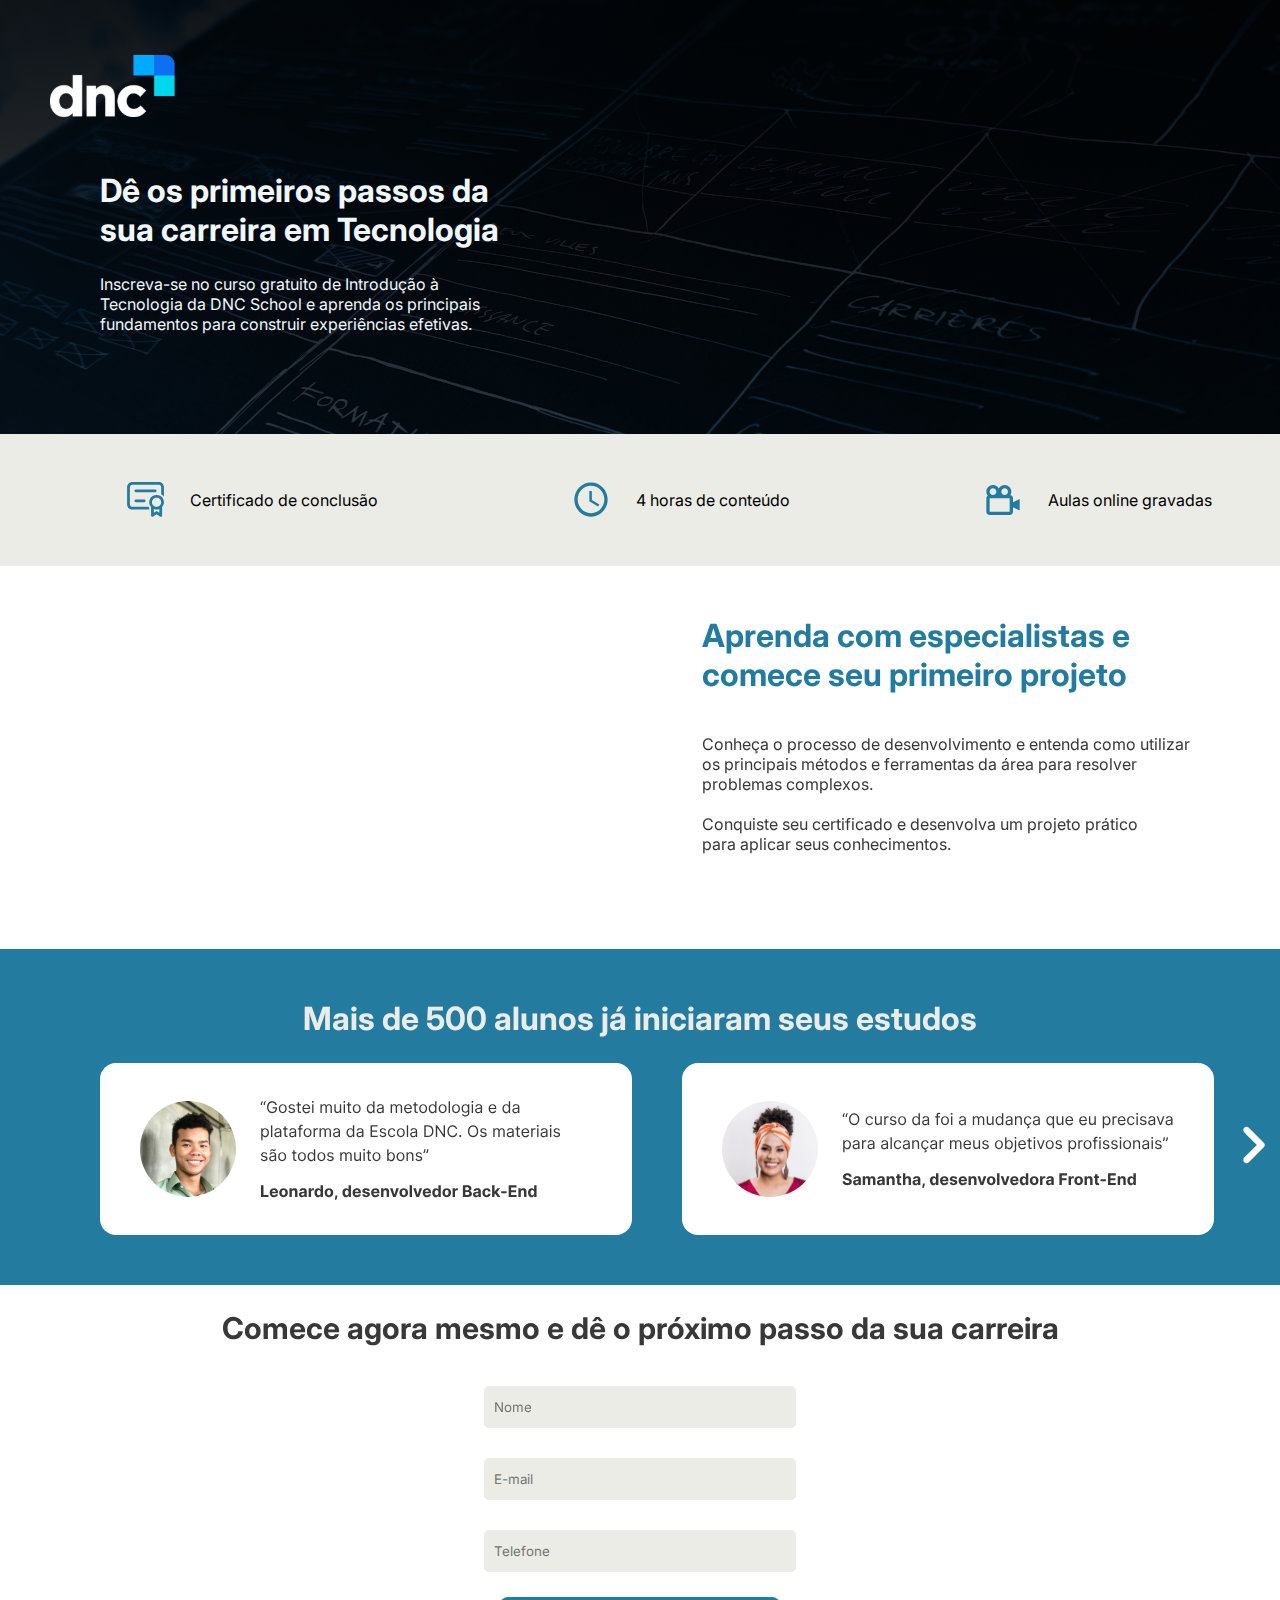
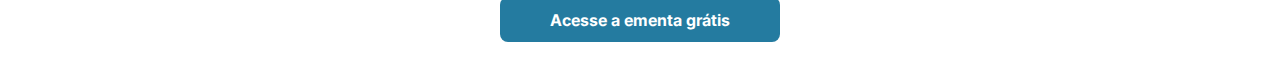
<file: Projeto Landing Page/index.html>
<!DOCTYPE html>
<html lang="pt-br">
<head>
    <meta charset="UTF-8">
    <meta name="viewport" content="width=device-width, initial-scale=1.0">
    <link rel="stylesheet" href="style.css">
    <link rel="preconnect" href="https://fonts.googleapis.com">
    <link rel="preconnect" href="https://fonts.gstatic.com" crossorigin>
    <link href="https://fonts.googleapis.com/css2?family=Inter:ital,opsz,wght@0,14..32,100..900;1,14..32,100..900&display=swap" rel="stylesheet">    
    <title>Landing Page DNC</title>
</head>
<body>
    <!--MENU SUPERIOR-->
    <div id="menuSuperior">
        <img id="logo" src="img/logo.svg">
        <h1 id="titulo-menu-superior">Dê os primeiros passos da <br> 
            sua carreira em Tecnologia</h1>
        <p id="texto-menu-superior">Inscreva-se no curso gratuito de Introdução à <br>
            Tecnologia da DNC School e aprenda os principais <br>
            fundamentos para construir experiências efetivas.</p>       
    </div>

    <!--MENU INFORMACIONAL-->
    <div id="menuInformacional">
        <p class="textoInformativo"> <img src="icons/certificado.svg" class="icone" id="certificado" alt=""> Certificado de conclusão</p>
        <p class="textoInformativo"> <img src="icons/relogio.svg" class="icone" id="relogio" alt=""> 4 horas de conteúdo</p>
        <p class="textoInformativo"> <img src="icons/camera.svg" class="icone" id="camera" alt=""> Aulas online gravadas</p>
    </div>

    <!--SEÇÃO VÍDEO-->
    <div id="secaoVideo">
        <iframe id="video" width="502" height="283" src="https://www.youtube.com/embed/ITxGkd9h4n4" title="DNC - A escola inovadora que forma profissionais de alta perfomance" frameborder="0" allow="accelerometer; autoplay; clipboard-write; encrypted-media; gyroscope; picture-in-picture; web-share" referrerpolicy="strict-origin-when-cross-origin" allowfullscreen></iframe>
        
        <div>
        <h1 id="tituloVideo">Aprenda com especialistas e <br>
            comece seu primeiro projeto
        </h1> <br><br>
        <p id="textoVideo">Conheça o processo de desenvolvimento e entenda como utilizar <br>
            os principais métodos e ferramentas da área para resolver <br>
            problemas complexos.
            <br><br>
            Conquiste seu certificado e desenvolva um projeto prático <br>
            para aplicar seus conhecimentos.</p>
        </div>

    </div>

    <!--CARROSEL-->
    <div id="carrosel">
        <h1 id="tituloCarrosel">Mais de 500 alunos já iniciaram seus estudos</h1>
        <!--DIVISÃO DOS CARDS-->
        <div id="divCards">
            <img id="setaEsquerda" onclick="rolarParaEsquerda()" class="seta" src="./icons/setaEsquerda.svg" alt="">
            <img id="leonardo" class="card" src="cards/leonardo.svg" alt="">
            <img id="samantha" class="card" src="cards/samantha.svg" alt="">
            <img id="bruna" class="card" src="cards/bruna.svg" alt="">
            <img id="setaDireita" onclick="rolarParaDireita()" class="seta" src="./icons/setaDireita.svg" alt="">
        </div>
    </div>

    <div id="formulario">
        <h1 id="tituloFormulario">Comece agora mesmo e dê o próximo passo da sua carreira</h1>
        <form action="https://api.sheetmonkey.io/form/qFUzdQvKmpkSRZuozGH2aG" method="post">
            <input type="text" placeholder="Nome" name="Name" required> <br>
            <input type="email" placeholder="E-mail" name="Email" required> <br>
            <input type="text" placeholder="Telefone" name="Phone"> <br>
            <input type="hidden" name="Created" value="x-sheetmonkey-current-date-time" />
            <button type="submit">Acesse a ementa grátis</button>
        </form>
    </div>

    <script src="index.js"></script>
</body>
</html>
</file>
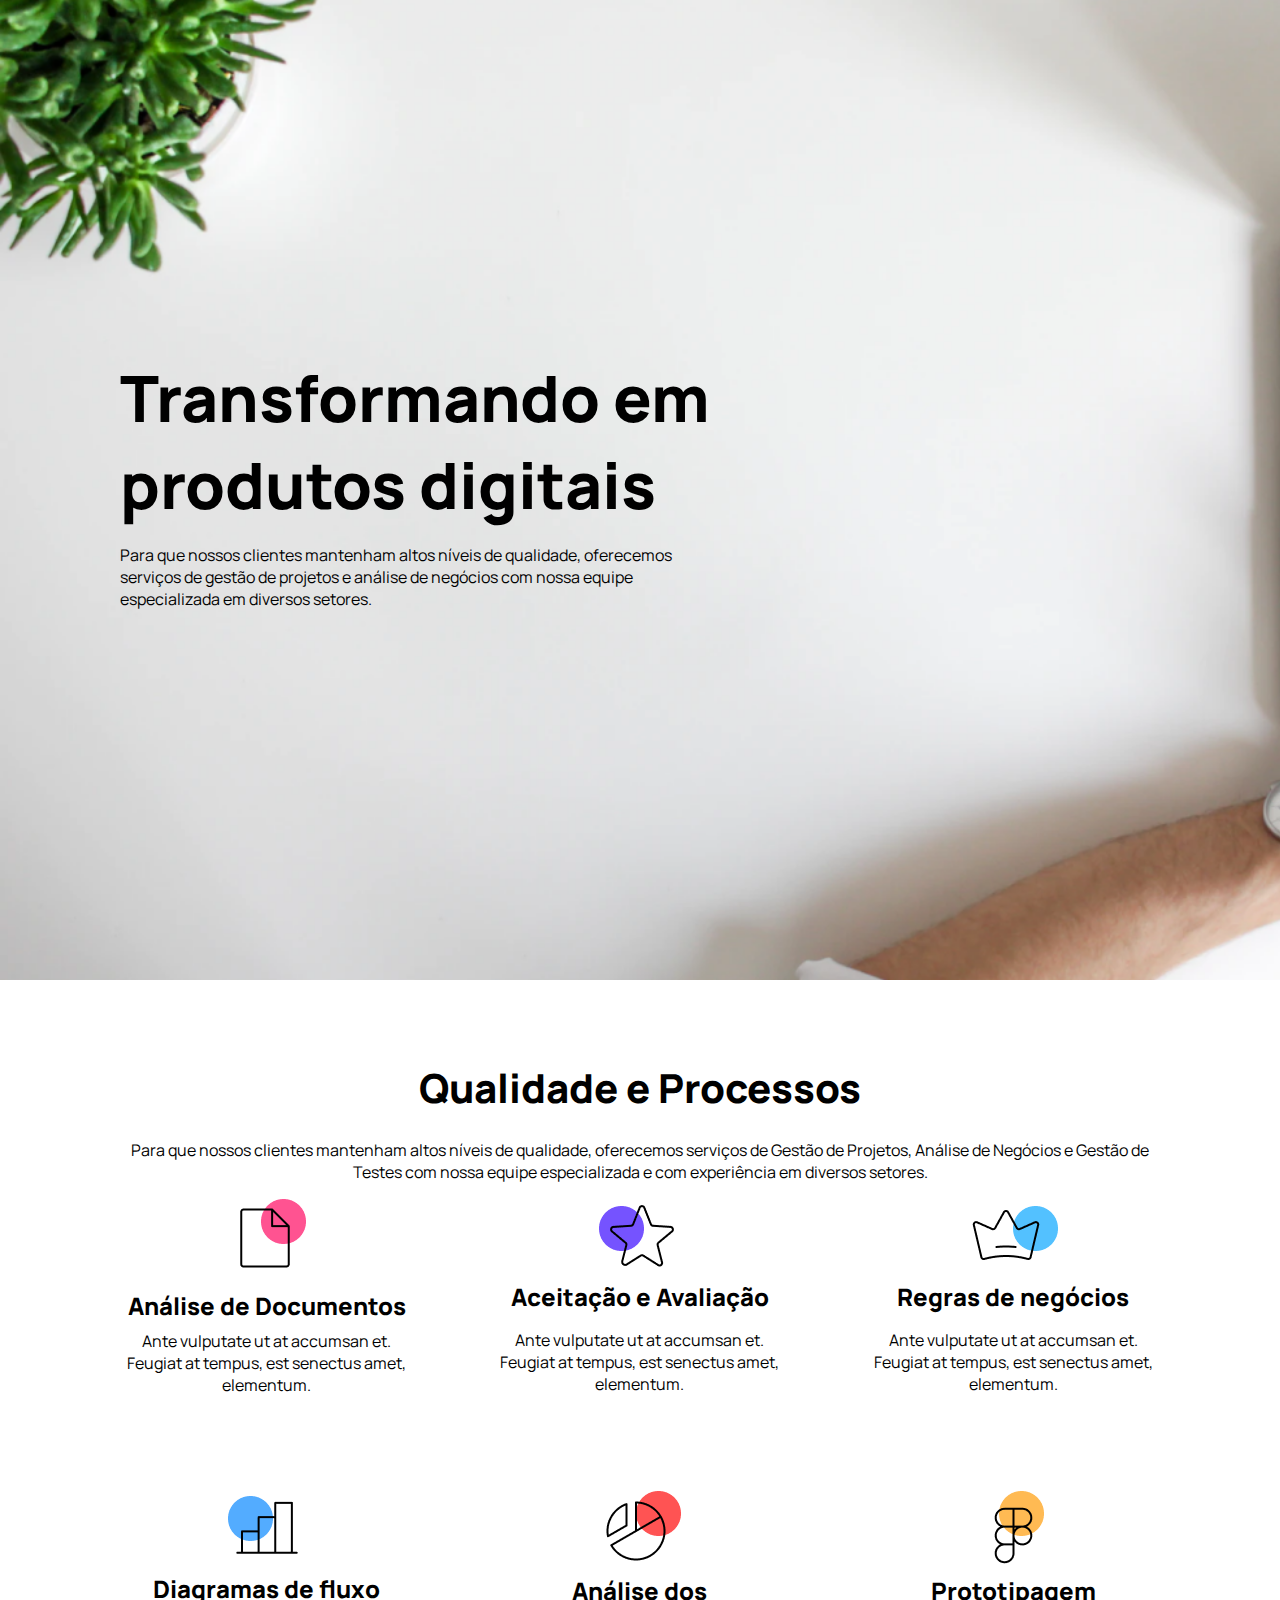
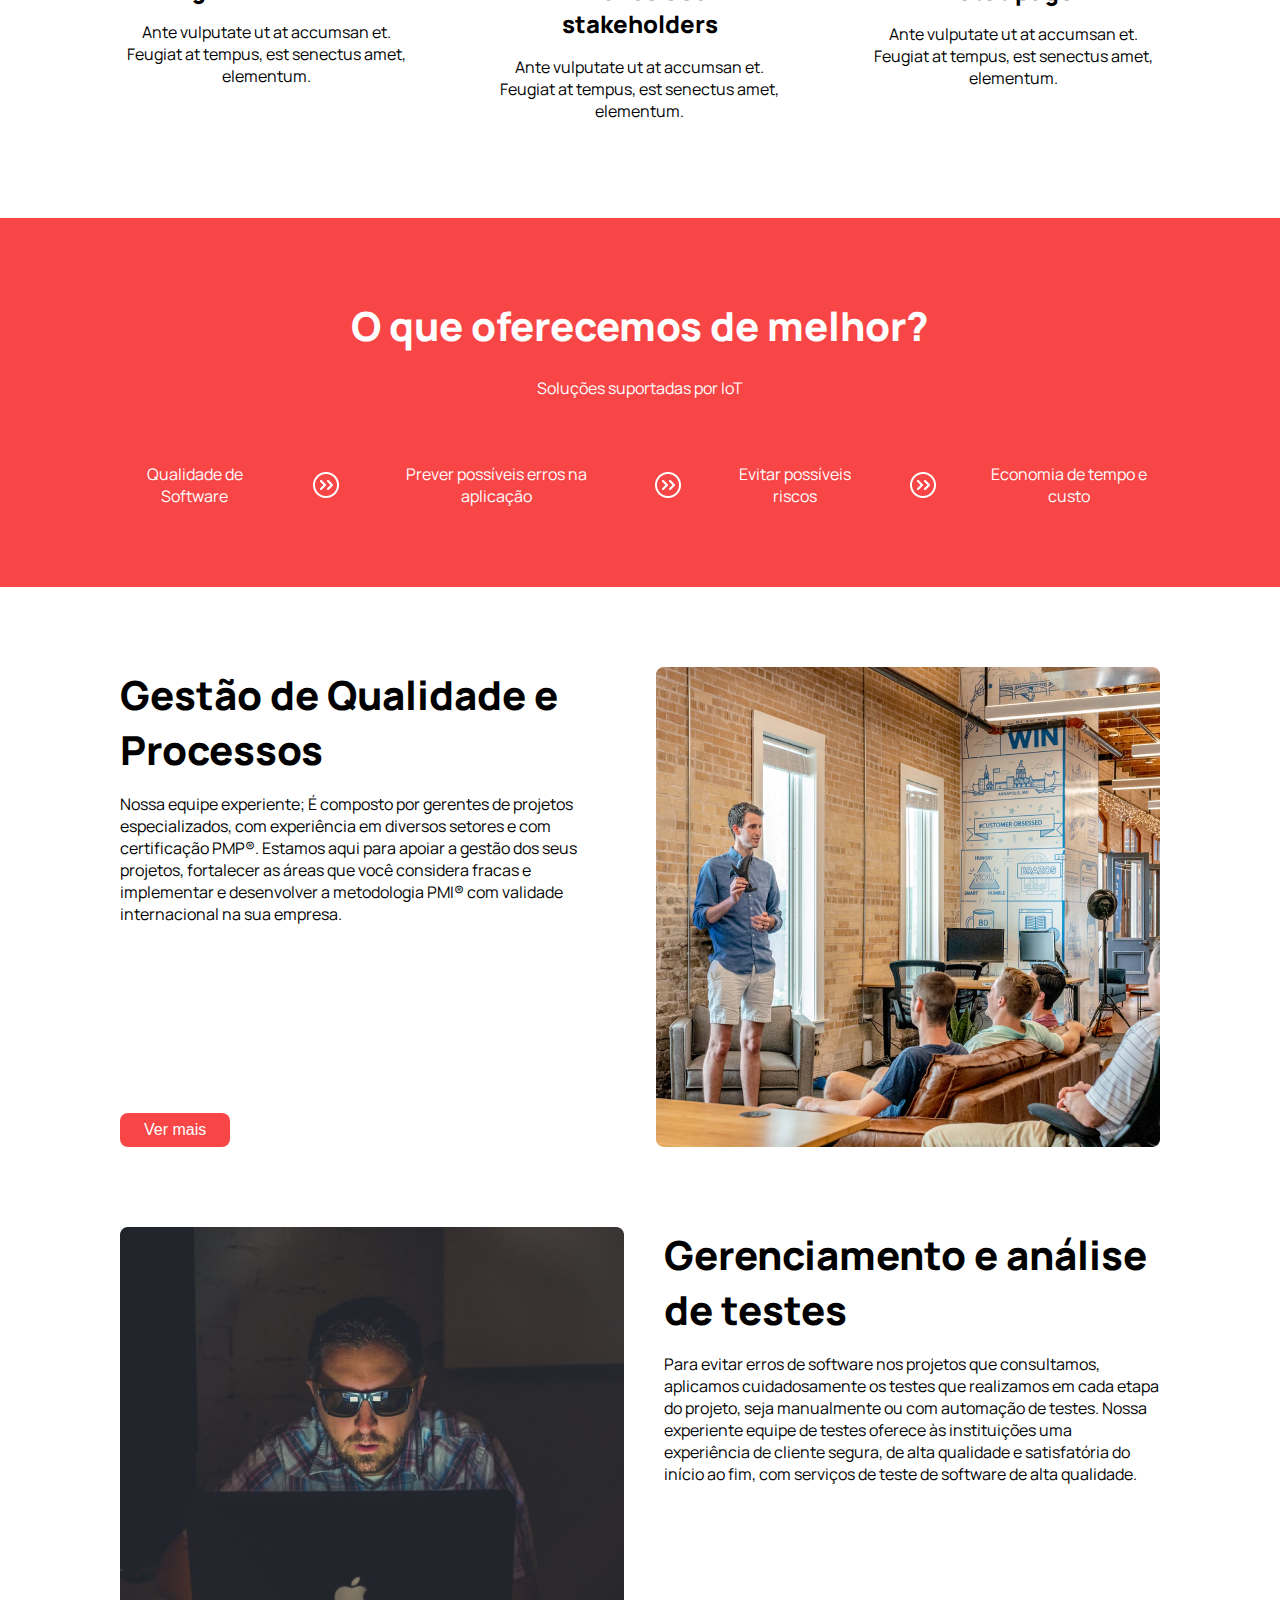
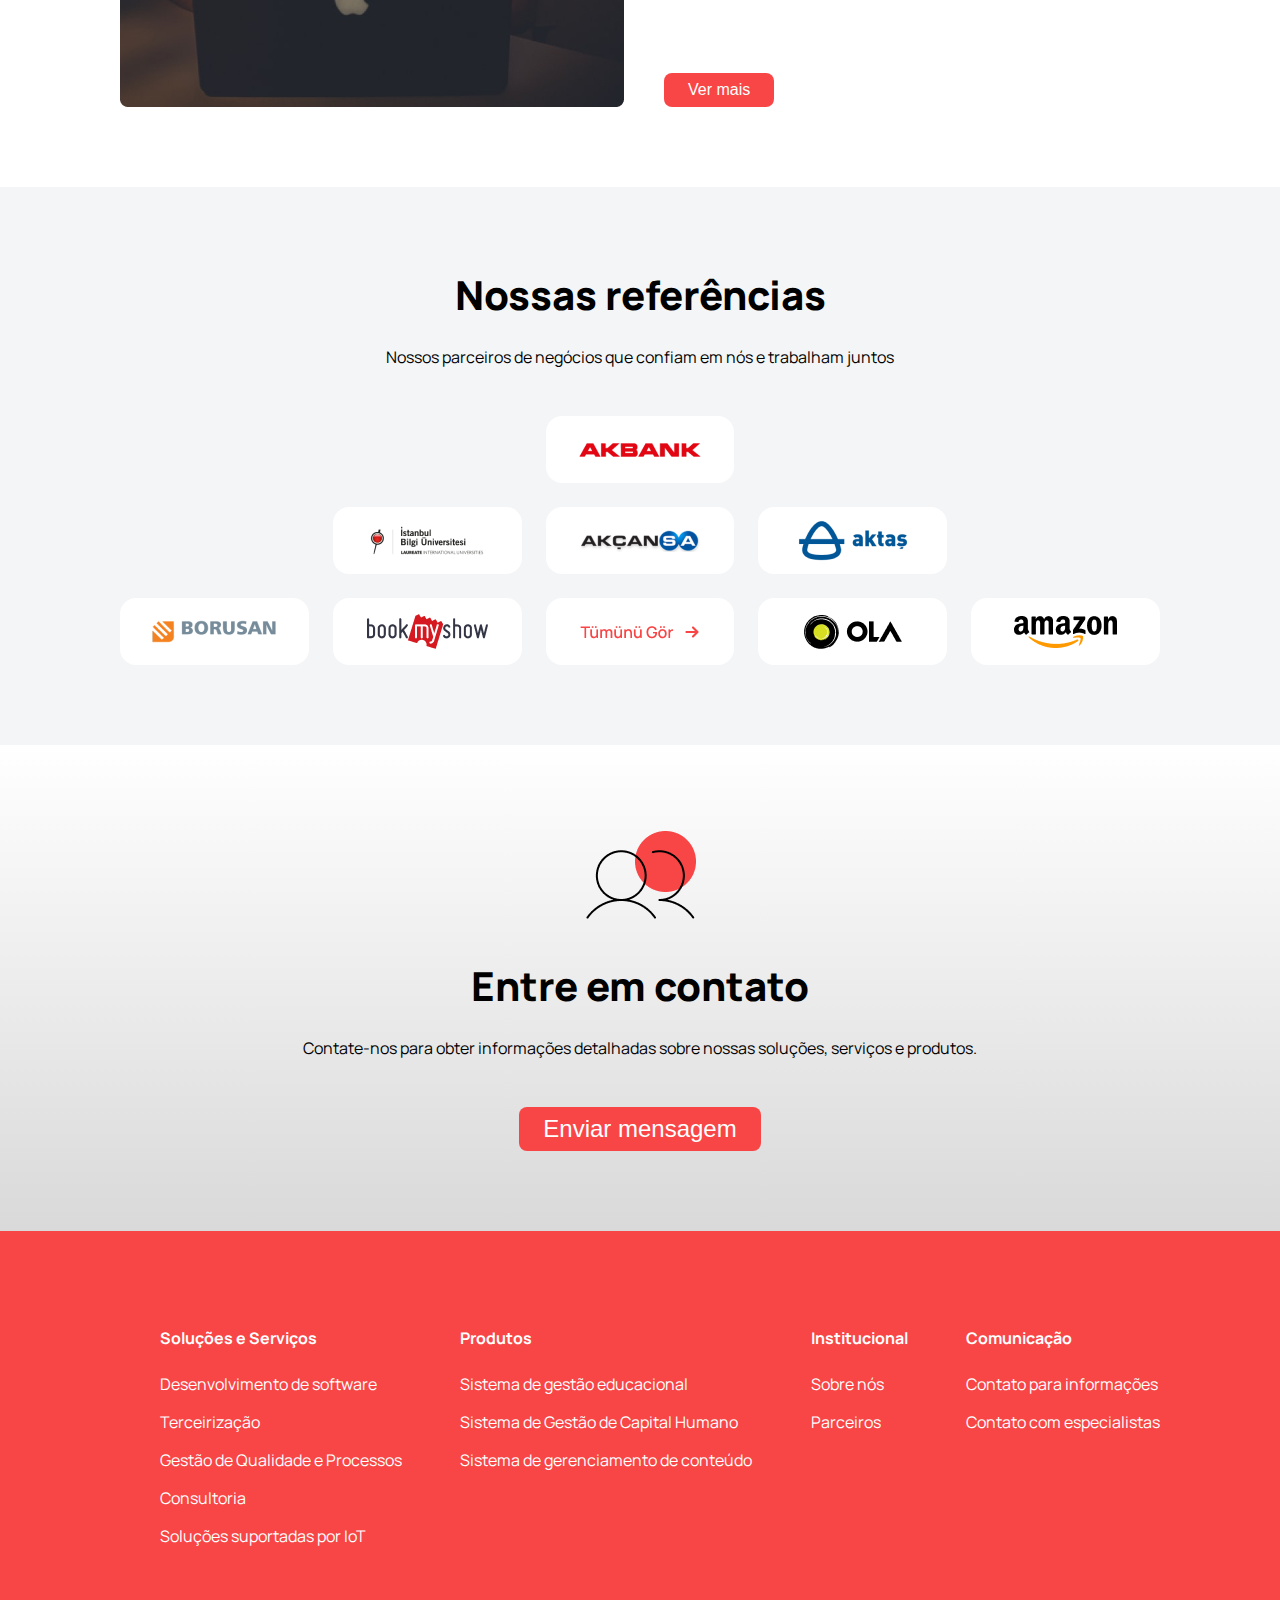
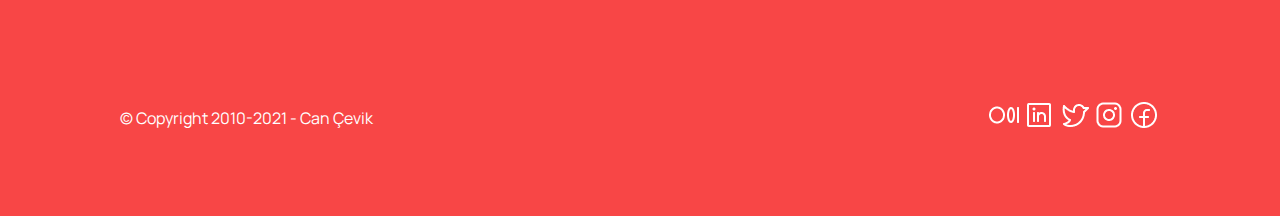
<file: Responsividade/index.html>
<!DOCTYPE html>
<html lang="en">
<head>
    <meta charset="UTF-8">
    <meta name="viewport" content="width=device-width, initial-scale=1.0">
    <link rel="stylesheet" href="style.css">
    <link rel="preconnect" href="https://fonts.googleapis.com">
    <link rel="preconnect" href="https://fonts.gstatic.com" crossorigin>
    <link href="https://fonts.googleapis.com/css2?family=Manrope:wght@200..800&display=swap" rel="stylesheet">

    <title>Curso de Responsividade com CSS</title>
</head>
<body>
    <main>
        <section id="presentation-container">
            <div id="presentation">
                <h1>Transformando em produtos digitais</h1>
                <p>Para que nossos clientes mantenham altos níveis de qualidade, oferecemos serviços de gestão de projetos e análise de negócios com nossa equipe especializada em diversos setores.</p>
            </div>
        </section>

        <section class="container">
            <h2>Qualidade e Processos</h2>        
            <p>Para que nossos clientes mantenham altos níveis de qualidade, oferecemos serviços de Gestão de Projetos, Análise de Negócios e Gestão de Testes com nossa equipe especializada e com experiência em diversos setores.</p>    
            <div class="grid-container">
                <div class="grid-item">
                    <img src="./assets/documentos.png" alt="">
                    <h3>Análise de Documentos</h3>
                    <p>Ante vulputate ut at accumsan et. Feugiat at tempus, est senectus amet, elementum.</p>
                </div>
                <div class="div-item">
                    <img src="./assets/estrela.png" alt="">
                    <h3>Aceitação e Avaliação</h3>
                    <p>Ante vulputate ut at accumsan et. Feugiat at tempus, est senectus amet, elementum.</p>
                </div>
                <div class="div-item">
                    <img src="./assets/coroa.png" alt="">
                    <h3>Regras de negócios</h3>
                    <p>Ante vulputate ut at accumsan et. Feugiat at tempus, est senectus amet, elementum.</p>
                </div>
                <div class="div-item">
                    <img src="./assets/grafico.png" alt="">
                    <h3>Diagramas de fluxo</h3>
                    <p>Ante vulputate ut at accumsan et. Feugiat at tempus, est senectus amet, elementum.</p>
                </div>
                <div class="div-item">
                    <img src="./assets/grafico-pizza.png" alt="">
                    <h3>Análise dos stakeholders</h3>
                    <p>Ante vulputate ut at accumsan et. Feugiat at tempus, est senectus amet, elementum.</p>
                </div>
                <div class="div-item">
                    <img src="./assets/prototipo.png" alt="">
                    <h3>Prototipagem</h3>
                    <p>Ante vulputate ut at accumsan et. Feugiat at tempus, est senectus amet, elementum.</p>
                </div>
            </div>
        </section>
        
        <section class="container background-red">
            <h2>O que oferecemos de melhor?</h2>
            <p>Soluções suportadas por IoT</p>
            <div id="qualities">
                <div>Qualidade de Software</div>
                <img src="./assets/arrow.png" alt="">
                <div>Prever possíveis erros na aplicação</div>
                <img src="./assets/arrow.png" alt="">
                <div>Evitar  possíveis riscos</div>
                <img src="./assets/arrow.png" alt="">
                <div>Economia de tempo e custo</div>
            </div>
        </section>

        <section class="container">
            <article class="article-container">
                <div class="article-details">
                    <div>
                        <h2>Gestão de Qualidade e Processos</h2>
                        <p>Nossa equipe experiente; É composto por gerentes de projetos 
                            especializados, com experiência em diversos setores e com 
                            certificação PMP®. Estamos aqui para apoiar a gestão dos seus 
                            projetos, fortalecer as áreas que você considera fracas e implementar 
                            e desenvolver a metodologia PMI® com validade internacional na sua 
                            empresa.</p>
                    </div>
                    <button>Ver mais</button>
                </div>
                <img src="./assets/Illustration.jpg" alt="">
            </article>
            <article class="article-container">
                <div class="article-details">
                    <div>
                        <h2>Gerenciamento e análise de testes</h2>
                        <p>Para evitar erros de software nos projetos que consultamos, aplicamos 
                            cuidadosamente os testes que realizamos em cada etapa do projeto, 
                            seja manualmente ou com automação de testes. Nossa experiente 
                            equipe de testes oferece às instituições uma experiência de cliente 
                            segura, de alta qualidade e satisfatória do início ao fim, com serviços de 
                            teste de software de alta qualidade.</p>
                    </div>
                    <button>Ver mais</button>
                </div>
                <img src="./assets/tester.jpg" alt="">
            </article>
        </section>

        <section class="container background-grey">
            <h2>Nossas referências</h2>
            <p>Nossos parceiros de negócios que confiam em nós e trabalham juntos</p>
            <div class="grid-container-companies">
                <div class="grid-item-companies company-1">
                    <img src="./assets/empresa1.png" alt="">
                </div>
                <div class="grid-item-companies company-2">
                <img src="./assets/empresa2.png" alt="">
            </div>
                <div class="grid-item-companies company-3">
                    <img src="./assets/empresa3.png" alt="">
                </div>
                <div class="grid-item-companies company-4">
                    <img src="./assets/empresa4.png" alt="">
                </div>
                <div class="grid-item-companies company-5">
                    <img src="./assets/empresa5.png" alt="">
                </div>
                <div class="grid-item-companies company-6">
                    <img src="./assets/empresa6.png" alt="">
                </div>
                <div class="grid-item-companies company-7">
                    <img src="./assets/empresa7.png" alt="">
                </div>
                <div class="grid-item-companies company-8">
                    <img src="./assets/empresa8.png" alt="">
                </div>
                <div class="grid-item-companies company-9">
                    <img src="./assets/empresa9.png" alt="">
                </div>
            </div>
        </section>

        <section class="container background-gradient">
             <img src="./assets/user.png" alt="">
             <h2 class="contact-title">Entre em contato</h2>
             <p>Contate-nos para obter informações detalhadas sobre nossas soluções, serviços e produtos.</p>
            <button>Enviar mensagem</button>
        </section>
        
        <footer class="container background-red">
            <section class="footer-list">
                <ul>
                    <li>Soluções e Serviços</li>
                    <li>Desenvolvimento de software</li>
                    <li>Terceirização</li>
                    <li>Gestão de Qualidade e Processos</li>
                    <li>Consultoria</li>
                    <li>Soluções suportadas por IoT</li>                                                       
                </ul>
                <ul>
                    <li>Produtos</li>
                    <li>Sistema de gestão educacional</li>
                    <li>Sistema de Gestão de Capital Humano</li>
                    <li>Sistema de gerenciamento de conteúdo</li>                                                      
                </ul>
                <ul>
                    <li>Institucional</li>
                    <li>Sobre nós</li>
                    <li>Parceiros</li>                                                    
                </ul>
                <ul>
                    <li>Comunicação</li>
                    <li>Contato para informações</li>
                    <li>Contato com especialistas</li>                                                    
                </ul>
            </section>
            <section class="footer-copyright">
                <div>
                    © Copyright 2010-2021 - Can Çevik
                </div>
                <div>
                    <img src="./assets/medium.png" alt="">
                    <img src="./assets/linkedin.png" alt="">
                    <img src="./assets/twitter.png" alt="">
                    <img src="./assets/instagram.png" alt="">
                    <img src="./assets/facebook.png" alt="">
                </div>
            </section>
        </footer>
    </main>
</body>
</html>
</file>
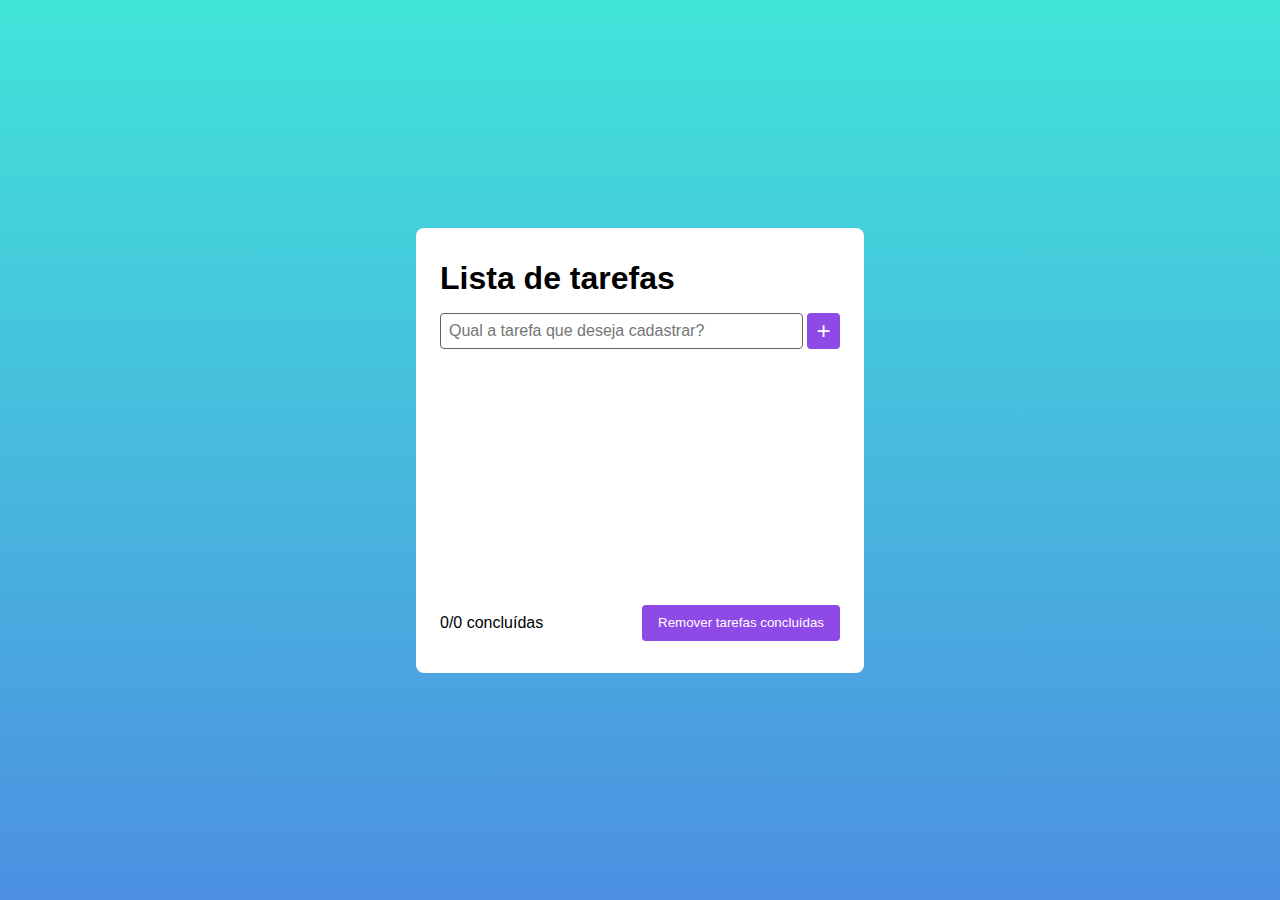
<file: to-do List/index.html>
<!DOCTYPE html>
<html lang="en">
<head>
    <meta charset="UTF-8">
    <meta name="viewport" content="width=device-width, initial-scale=1.0">
    <link rel="stylesheet" href="style.css">
    <title>Lista de Tarefas -  Projeto</title>
    <script src="./index.js"></script>
</head>
<body>
    <main>
        <h1>Lista de tarefas</h1>
        <section id="create-todo-section">
            <form id="create-todo-form">
                <input 
                type="text"
                id="description"
                name="description"
                class="input-description"
                aria-label="Qual a tarefa que deseja cadastrar?"
                placeholder="Qual a tarefa que deseja cadastrar?"
                />
                <button type="submit" id="save-task" saria-label="Cadastrar tarefas" class="add-task-btn">+</button>
            </form>
        </section>
        <section class="todo-list-section">
            <ul id="todo-list"></ul>
        </section>
        <footer id="todo-footer">
            <button onclick="removeDoneTasks()" class="remove-done-tasks-btn">
                Remover tarefas concluídas
            </button>
        </footer>
    </main>
</body>
</html>
</file>
<file: Projeto Landing Page/style.css>
*  {
    margin: 0px;
    font-family: "Inter";
}

#menuSuperior {
    background-image: url(img/fundo-menu-superior.svg);
    color: aliceblue;
}

#logo {
    margin-left: 50px;
    margin-top: 55px;
}

#titulo-menu-superior {
    margin-left: 100px;
    margin-top: 50px;
}

#texto-menu-superior {
    margin-left: 100px;
    margin-top: 25px;
    padding-bottom: 100px;
}

#menuInformacional {
    background-color: #EAECE5;
    display: grid;
    grid-auto-flow: column;
    columns: auto;
}

.icone {
    margin: 20px 0px 20px 100px;
    padding: 25px;
}

.textoInformativo {
    display: flex;
    align-items: center;
}

#secaoVideo {
    display: grid;
    grid-auto-flow: column;
    columns: auto;
}

#tituloVideo {
    color: #247BA0;
    margin-top: 50px;
}

#textoVideo {
    color: #383838;
}

#video {
    margin: 50px 10px 50px 100px; 
}

#carrosel {
    background-color: #247BA0;
    padding: 50px;
}

#tituloCarrosel {
    font-size: 32px;
    text-align: center;
    color: #EAECE5;
}

#divCards {
    margin-top: 25px;
    display: grid;
    grid-auto-flow: column;
}

.card {
    margin-left: 50px;
}

#setaEsquerda {
    display: none;
}

#bruna {
    display: none;
}

.seta {
    margin-top: 55%;
    cursor: pointer;
}

.seta:hover {
    transform:translateY(-7px);
    transition-duration: 0.5s;
}

#formulario {
    text-align: center;
}

#tituloFormulario {
    font-size: 30px;
    margin: 25px;
    color: #383838;
}

input {
    width: 300px;
    height: 40px;
    background-color: #EAECE5;
    margin: 15px;
    border: 0;
    border-radius: 5px;
    padding-left: 10px;
}

button {
    background-color: #247BA0;
    color: #FFFFFF;
    margin-top: 10px;
    margin-bottom: 20px;
    font-size: 16px;
    font-weight: bolder;
    width: 280px;
    height: 45px;
    border-radius: 8px;
    border: 0;
    cursor: pointer;
}

button:hover {
    background-color: #29a9e0;
    color: white;
    transform: translateY(-7px);
    transition-duration: 0.3s;
    box-shadow: 0px 15px 20px #0b1a2159;
}
</file>
<file: Responsividade/style.css>
html {
    font-family: "Manrope", sans-serif;
    width: 100%;
    height: 100%;
    box-sizing: border-box;
    font-size: 16px;
}

body {
    margin: 0;
}

button {
    background-color: rgba(248, 70, 70, 1);
    color: white;
    font-size: 1.5rem;
    font-weight: 500;
    padding: .5rem 1.5rem;
    border-radius: .5rem;
    border: none;
    cursor: pointer;
}

h1 {
    font-size: 4rem;
    font-weight: 800;
    margin: 0;
}

h2 {
    font-size: 2.5rem;
    font-weight: 800;
    margin: 0;
}

h3 {
    font-size: 1.5rem;
    font-weight: 800;
    margin: 0;
}

#presentation-container {
    padding: 2.5rem 7.5rem;
    height: 100vh;
    background-image: url(./assets/background.png);
    background-repeat: no-repeat;
    background-size: cover;
    display: flex;
    justify-content: flex-start;
    align-items: center;
}

#presentation {
    width: 37.5rem;
}

#qualities {
    display: flex;
    justify-content: center;
    align-items: center;
    margin-top: 4rem;
}

#qualities > img {
    margin: 0 2.5rem;
}

.container {
    padding: 5rem 7.5rem;
    text-align: center;
}

.contact-title {
    margin-top: .5rem;
}
.container > p {
    margin-top: 1.5rem;
}
.container > button {
    margin-top: 2rem;
    transition: opacity 0.5s ease-in-out, transform 0.5s .2s;;
}

.container > button:hover {
    opacity: 0.8;
    transform: scale(1.1);
}

.background-gradient{
    background: linear-gradient(180deg, #fff, #d9d9d9);
}

.background-red {
    background-color: rgba(248, 70, 70, 1);
    color: #fff;
}

.background-grey {
    background-color: #f4f5f7;
}

.article-container {
    display: flex;
    flex-direction: row;
}

.article-container > img {
    width: 50%;
    object-fit: cover;
}

.article-container:nth-child(even) {
    margin-top: 5rem;
    display: flex;
    flex-direction: row-reverse;
}

.article-details {
    display: flex;
    flex-direction: column;
    text-align: left;
    align-items: flex-start;
    margin: 0 2.5rem 0 0;
    justify-content: space-between;
}

.article-details > button {
    font-size: 1rem;
}

.article-container:nth-child(even) > .article-details {
    margin: 0 0 0 2.5rem;
}

.footer-list {
    display: flex;
    text-align: left;
    justify-content: space-between;
}

.footer-list > ul > li {
    list-style: none;
    margin-bottom: 1rem;
}

.footer-list > ul > li:last-child {
    margin-bottom: 0;
}

.footer-list > ul > li:first-child {
    margin-bottom: 1.5rem;
    font-weight: 700;
}

.footer-copyright {
    display: flex;
    justify-content: space-between;
    align-items: center;
    margin-top: 8.5rem;
}

.grid-container {
    display: grid;
    grid-template-columns: repeat(3, 1fr);
    gap: 5rem;
}

.grid-item > h3 {
    margin-top: .5rem;
}

.grid-item > p {
    margin: .5rem 0 0;
}

.grid-container-companies {
    display: grid;
    grid-template-columns: repeat(5, 1fr);
    grid-template-rows: repeat(3, 1fr);
    gap: 1.5rem;
    margin-top: 3rem;
}

.grid-item-companies {
    background-color: #fff;
    display: flex;
    justify-content: center;
    align-items: center;
    border-radius: 1rem;
}

.company-1 {
    grid-area: 3 / 1;
}

.company-2 {
    grid-area: 2 / 2;
}

.company-3 {
    grid-area: 3 / 2;
}

.company-4 {
    grid-area: 1 / 3;
}

.company-5 {
    grid-area: 2 / 3;
}

.company-6 {
    grid-area: 3 / 3;
}

.company-7 {
    grid-area: 2 / 4;
}

.company-8 {
    grid-area: 3 / 4;
}

.company-9 {
    grid-area: 3 / 5;
}

@media only screen and (min-width: 768px) and (max-width: 1023px) {
    h1 {
        font-size: 3.5rem;
    }

    h2 {
        font-size: 1.5rem;
    }

    #presentation-container {
        padding: 5rem  4rem;
    }

    .container {
        padding: 5rem 4rem;
    }

    .grid-container {
        grid-template-columns: repeat(2, 1fr);
    }

    .grid-container-companies {
        display: grid;
        grid-template-columns: repeat(3, 1fr);
        grid-template-rows: auto;
        gap: 1.5rem;
        margin-top: 3rem;
    }

    .company-1 {
        grid-area: auto;
    }
    
    .company-2 {
        grid-area: auto;
    }
    
    .company-3 {
        grid-area: auto;
    }
    
    .company-4 {
        grid-area: auto;
    }
    
    .company-5 {
        grid-area: auto;
    }
    
    .company-6 {
        grid-area: auto;
    }
    
    .company-7 {
        grid-area: auto;
    }
    
    .company-8 {
        grid-area: auto;
    }
    
    .company-9 {
        grid-area: auto;
    }
}

@media only screen and (max-width: 767px) {
    h1 {
        font-size: 2.5rem;
    }

    h2 {
        font-size: 2.5rem;
    }

    #presentation-container {
        justify-content: center;
        align-items: center;
        text-align: center;
    }

    .grid-container {
        grid-template-columns: 1fr;
    }

    #qualities {
        flex-direction: column;
        justify-content: center;
        align-items: center;
        margin-top: 4rem;
    }

    #qualities > img {
        transform: rotate(90deg);
        margin: 2.5rem 0;
    }

    .article-container {
        display: flex;
        flex-direction: column-reverse;
        align-items: center;
    }

    .article-container:nth-child(even) {
        flex-direction: column-reverse;
    }
    
    .article-details {
        text-align: center;
        align-items: normal;
        margin: 2rem 0 0 0;
    }

    .article-container:nth-child(even) > .article-details {
        margin: 2rem 0 0 0;
    }

    .article-container > img {
        width: 100%;
        object-fit: cover;
    }

    .grid-container-companies {
        display: grid;
        grid-template-columns: 1fr;
        grid-template-rows: auto;
        gap: 1.5rem;
        margin-top: 3rem;
    }

    .grid-item-companies {
        height: 6rem;
    }

    .company-1 {
        grid-area: auto;
    }
    
    .company-2 {
        grid-area: auto;
    }
    
    .company-3 {
        grid-area: auto;
    }
    
    .company-4 {
        grid-area: auto;
    }
    
    .company-5 {
        grid-area: auto;
    }
    
    .company-6 {
        grid-area: auto;
    }
    
    .company-7 {
        grid-area: auto;
    }
    
    .company-8 {
        grid-area: auto;
    }
    
    .company-9 {
        grid-area: auto;
    }

    .footer-list {
        flex-direction: column;
        justify-content: center;
    }

    .footer-list > ul {
        margin-top: 3rem;
    }

    .footer-list > ul:first-child {
        margin-top: 0;
    }

    .footer-copyright {
        flex-direction: column-reverse;
    }

    .footer-copyright > div:first-child {
        margin-top: 4rem;
    }
}
</file>
<file: to-do List/style.css>
html {
    width: 100%;
    height: 100%;
    box-sizing: border-box;
    font-size: 10px;
    font-family: sans-serif;
}

body {
    width: 100%;
    height: 100%;
    background: linear-gradient(#41e5d9, #4d8fe2);
    margin: 0;
    display: flex;
    justify-content: center;
    align-items: center;
}

h1 {
    font-size: 3.2rem;
    margin: 0 0 1.6rem;
}

main {
    width: 100%;
    max-width: 40rem;
    background: #fff;
    border-radius: .8rem;
    padding: 3.2rem 2.4rem;
}

.todo-list-section  {
    margin: 0.8rem 0 1.6rem;
    min-height: 5rem;

    & > ul {
        padding-inline-start: 0rem;
        height: 23rem;
        overflow: auto;
    }

    & > ul > li {
        list-style-type: none;
        padding: .8rem 1.6rem;
        font-size: 1.6rem;
        background-color: #efefef;
        display: flex;
        justify-content: space-between;
        margin-bottom: .8rem;
    }

    & > ul > li:last-child {
        margin-bottom: 0;
    }

    & > ul > li > button {
        width: 2.4rem;
        height: 2.4rem;
        background-color: #e64c3c;
        color: #fff;
        border: none;
        border-radius: .4rem;
        cursor: pointer;

        &:hover {
            background: #da5c3e;
        }
    }
}

.checkbox-label-container {
    display: flex;
    align-items: center;
    justify-content: center;

    & > label {
        cursor:pointer;
    }

    & > input {
        margin-right: .8rem;
        cursor: pointer;
    }
}

#create-todo-section {
    width: 100%;
}

#create-todo-form {
    font-size: 1.6rem;
    display: flex;
    flex-direction: row;
    width: 100%;
}

.input-description {
    height: 3.2rem;
    width: 100%;
    font-size: 1.6rem;
    border-radius: .4rem;
    margin-right: .4rem;
    outline: 0;
    border: 1px solid #646464;
    padding-left: .8rem;

    &:focus {
        border: 1px solid #5eb7f6;
    }
}

.add-task-btn {
    box-sizing: border-box;
    height: 3.6rem;
    width: 3.6rem;
    color: #fff;
    background: #8f49e7;
    border: 0;
    border-radius: .4rem;
    font-size: 2.4rem;
    cursor: pointer;

    &:hover {
        opacity: .8;
    }
}

.add-task-btn:disabled {
   background-color: #d9d9d9;
   cursor: not-allowed;

    &:hover {
        opacity: .8;
    }
}

.remove-done-tasks-btn {
    box-sizing: border-box;
    height: 3.6rem;
    color: #fff;
    background: #8f49e7;
    border: none;
    border-radius: .4rem;
    cursor: pointer;
    padding: 0 1.6rem;

    &:hover {
        opacity: .8;
    }
}

footer {
    width: 100%;
    display: flex;
    flex-direction: row-reverse;
    justify-content: space-between;
    font-size: 1.6rem;
    align-items: center;
}
</file>
